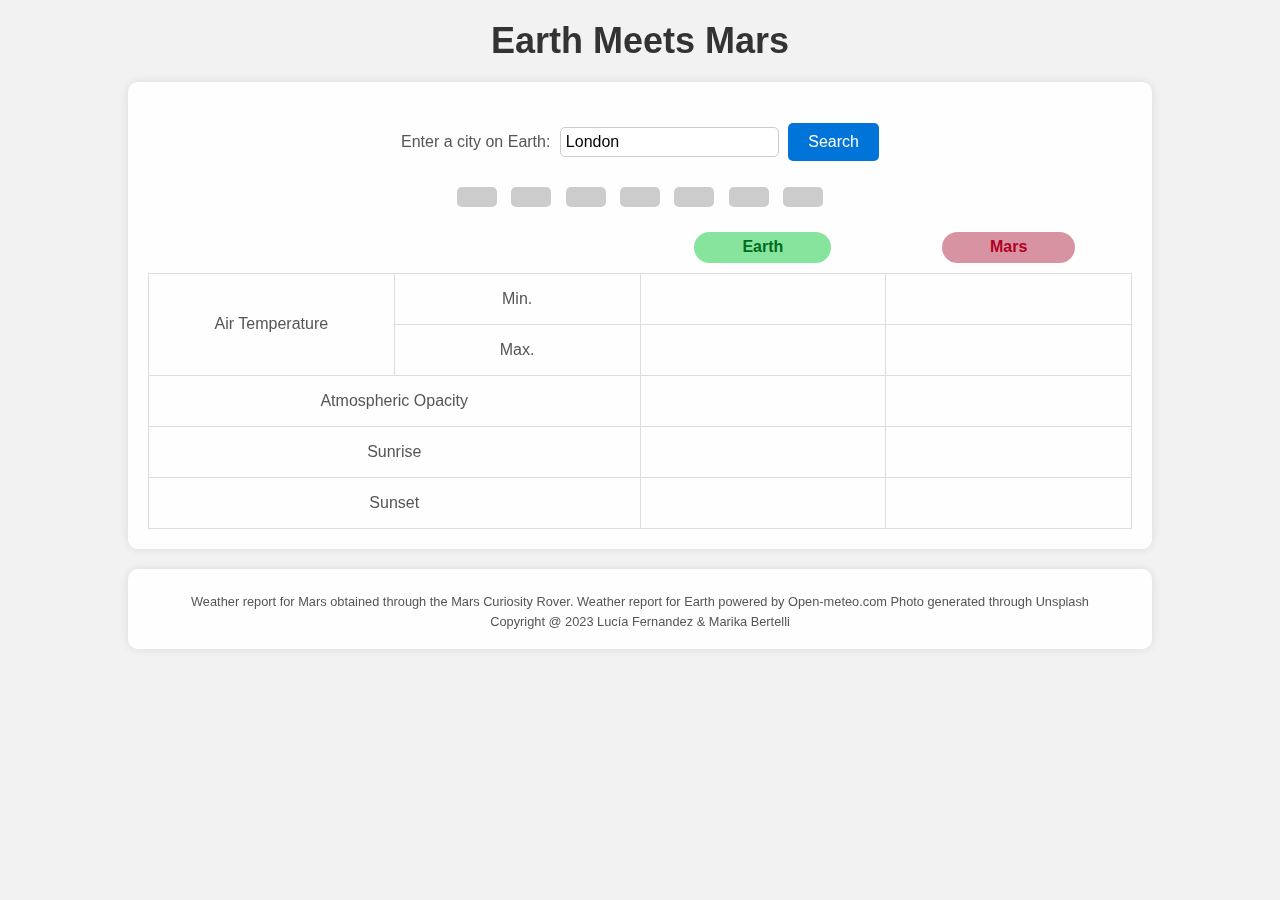
<file: index.html>
<!DOCTYPE html>
<html lang="en">

<head>
    <meta charset="UTF-8">
    <meta name="viewport" content="width=device-width, initial-scale=1.0">
    <title>Earth Meets Mars Weather App</title>
    <link rel="stylesheet" href="style.css">
    <!-- <link rel="icon" href="path_to_your_icon/favicon.png" type="image/png"> -->

</head>

<body>
    <!-- "Skip to main content" link for better keyboard accessibility -->
    <a href="#earth-weather" class="skip-link" tabindex="0"
        style="position: absolute; top: -40px; left: 0; z-index: 1000;">Skip to main content</a>

    <!-- Title -->
    <header>
        <h1>Earth Meets Mars</h1>
    </header>

    <main>
        <div class="background-image"></div>

        <!-- Main card -->
        <div class="container">

            <!-- City Search Section to input the name of a city on Earth -->
            <section id="earth-weather">
                <form id="weather-search-form">
                    <label for="earthCityInput">Enter a city on Earth: </label>
                    <input type="text" id="earthCityInput" placeholder="Enter city" aria-required="true">
                    <button id="getEarthWeatherButton" aria-label="Search for city's weather">Search</button>
                </form>
            </section>

            <div id="locationDisplay" aria-live="polite" tabindex="0"></div>
            <div id="loadingIndicator" style="display: none;" aria-live="assertive" tabindex="0">Loading...</div>

            <!-- Buttons to select specific days -->
            <section class="date-buttons" aria-label="Date filters">
                <button class="filter-btn" aria-label="Date filter 1"></button>
                <button class="filter-btn" aria-label="Date filter 2"></button>
                <button class="filter-btn" aria-label="Date filter 3"></button>
                <button class="filter-btn" aria-label="Date filter 4"></button>
                <button class="filter-btn" aria-label="Date filter 5"></button>
                <button class="filter-btn" aria-label="Date filter 6"></button>
                <button class="filter-btn" aria-label="Date filter 7"></button>
            </section>

            <div class="sol" id="soleDate"></div>

            <!-- Table displaying weather info for Earth and Mars -->
            <table id="earthWeatherInfo">
                <thead>
                    <thead>
                        <tr>
                            <th colspan="2"></th>
                            <th class="title earth" id="earthHeader">
                                <div class="content">Earth</div>
                            </th>
                            <th class="title mars" id="marsHeader">
                                <div class="content">Mars</div>
                            </th>
                        </tr>
                    </thead>
                <tbody>

                    <!-- Air Temperature Data -->
                    <tr>
                        <td class="td-bg" rowspan="2">Air Temperature</td>
                        <td class="td-bg">Min.</td>
                        <td data-title="Earth" id="earthMinAirTemp"></td>
                        <td data-title="Mars" id="marsMinAirTemp"></td>
                    </tr>
                    <tr>
                        <td class="td-bg">Max.</td>
                        <td data-title="Earth" id="earthMaxAirTemp"></td>
                        <td data-title="Mars" id="marsMaxAirTemp"></td>
                    </tr>

                    <!-- Atmospheric Opacity Data -->
                    <tr>
                        <td class="td-bg" colspan="2">Atmospheric Opacity</td>
                        <td data-title="Earth" id="earthAtmoOpacities"></td>
                        <td data-title="Mars" id="marsAtmoOpacities"></td>
                    </tr>

                    <!-- Sunrise Data -->
                    <tr>
                        <td class="td-bg" colspan="2">Sunrise</td>
                        <td data-title="Earth" id="earthSunrise"></td>
                        <td data-title="Mars" id="marsSunrise"></td>
                    </tr>

                    <!-- Sunset Data -->
                    <tr>
                        <td class="td-bg" colspan="2">Sunset</td>
                        <td data-title="Earth" id="earthSunset"></td>
                        <td data-title="Mars" id="marsSunset"></td>
                    </tr>
                </tbody>
            </table>
        </div>

    </main>


    <!-- Footer containing credit and copyright information -->
    <footer>
        <div class="footer">
            <div class="credits">
                <p>Weather report for Mars obtained through the <a href="https://mars.nasa.gov/msl/home/"
                        target="_blank">Mars
                        Curiosity Rover</a>. Weather report for Earth powered by <a href="https://open-meteo.com/en/docs"
                        title="ope-meteo api">Open-meteo.com</a> Photo generated through <a
                        href="https://unsplash.com" target="_blank">Unsplash</a>
                </p>
            </div>
            <div class="copy">
                <p>Copyright @ 2023 Lucía Fernandez & Marika Bertelli</p>
            </div>
        </div>
    </footer>

    <!-- JavaScript Files for Application Functionality -->
    <script src="weatherDescriptions.js" type="module"></script>
    <script src="script.js" type="module"></script>

</body>

</html>
</file>
<file: style.css>
* {
    margin: 0;
    padding: 0;
    box-sizing: border-box;
}

/* General styles for the loading container */
#loadingIndicator {
    display: none;
    position: fixed;
    top: 0;
    left: 0;
    width: 100vw;
    height: 100vh;
    background-color: rgba(0, 0, 0, 0.5);
    /* A semi-transparent black */
    z-index: 1000;
    align-items: center;
    justify-content: center;
}

/* Styles for the spinner */
#loadingIndicator::before {
    content: '';
    border: 8px solid rgba(0, 0, 0, 0.1);
    border-top: 8px solid #fff;
    /* Top border will have color to differentiate */
    border-radius: 50%;
    width: 50px;
    height: 50px;
    animation: spin 1s linear infinite;
}

@keyframes spin {
    0% {
        transform: rotate(0deg);
    }

    100% {
        transform: rotate(360deg);
    }
}

.background-image {
    position: fixed;
    top: 0;
    left: 0;
    width: 100%;
    height: 100%;
    background-size: cover;
    background-position: center;
    z-index: -1;
    /* Place it behind other content */
}

/* Reset some default styles */
body,
h1,
h2,
h3,
p,
ul,
ol,
li {
    margin: 0;
    padding: 0;
}

body {
    min-height: 100vh;
    font-family: Arial, sans-serif;
    background-color: #f2f2f2;
}

/* Style Sol */
.sol {
    align-items: left;
    color: #b30021;
}

/* Center the main container and give it a semi-transparent white background */
.main {
    display: flex;
    flex-direction: column;
    justify-content: center;
    align-items: center;
    min-height: 100vh;
    background-color: #f2f2f2;
}

.container {
    background-color: rgba(255, 255, 255, 0.9);
    border-radius: 10px;
    padding: 20px;
    box-shadow: 0 0 10px rgba(0, 0, 0, 0.1);
    text-align: center;
    width: 80%;
    margin: auto;
    flex: 1;
}

.title {
    text-align: center;
    white-space: nowrap;
    overflow: hidden;
    text-overflow: ellipsis;
    padding: 0;
}

.title .content {
    padding: 0.4rem 3rem;
    /* Adjust this value to control the width of the rounded background */
    display: inline-block;
    border-radius: 2rem;
    margin-bottom: 10px;
}

.title.earth .content {
    background-color: #86e49d;
    color: #006b21;
}

.title.mars .content {
    background-color: #d893a3;
    color: #b30021;
}


/* Style the header */
header {
    text-align: center;
    padding: 20px 0;
}

h1 {
    font-size: 36px;
    color: #333;
}

/* Style the city search section */
#earth-weather {
    margin: 20px 0;
}

label {
    font-size: 16px;
    color: #555;
}

#earthCityInput {
    padding: 5px;
    border: 1px solid #ccc;
    border-radius: 5px;
    font-size: 16px;
    margin: 5px;
}

#getEarthWeatherButton {
    background-color: #0074d9;
    color: #fff;
    border: none;
    border-radius: 5px;
    padding: 10px 20px;
    font-size: 16px;
    cursor: pointer;
    transition: background-color 0.3s;
}

#getEarthWeatherButton:hover {
    background-color: #0056a7;
}

/* Style the filter buttons */
.date-buttons {
    /* display: flex; */
    justify-content: center;
    margin: 20px 0;
}

.filter-btn {
    background-color: #ccc;
    color: #555;
    border: none;
    border-radius: 5px;
    padding: 10px 20px;
    font-size: 16px;
    margin: 5px;
    cursor: pointer;
    transition: background-color 0.3s;
}

.filter-btn:hover {
    background-color: #999;
}

/* Highlight selected button */
.filter-btn.selected {
    background-color: #0074d9;
    color: #fff;
}

/* Style the table */
table {
    width: 100%;
    border-collapse: collapse;
    margin-top: 20px;
    table-layout: fixed;
    color: #555555;
}

td {
    border: 1px solid #ddd;
}

th,
td {
    padding: 1em;
    text-align: center;
}

table th {
    color: #fff;
    font-weight: bold;
}

table td {
    width: 10%;
    white-space: nowrap;
    overflow: hidden;
    text-overflow: ellipsis;
}

@media (max-width: 420px) {

    table {
        border: 1px solid #cccccc;
    }

    table thead tr {
        display: none;
    }

    table tr {
        display: block;
    }

    table th,
    table td {
        padding: .5em;
        border: none;
    }

    table td {
        width: auto;
        text-align: right;
        display: block;
    }

    table td::before {
        content: attr(data-title);
        float: left;

    }

    /* Change the color of "Mars" and "Earth" titles */
    table td[data-title='Mars']::before {
        color: #b30021;
        font-weight: bold;
    }

    table td[data-title='Earth']::before {
        color: #006b21;
        font-weight: bold;
    }

    .td-bg {
        background-color: rgba(0, 0, 0, 0.2);
        color: #fff;
    }

}

@media (max-width: 760px) {
    .title .content {
        padding: 0.4rem 1rem;
        /* Adjust this value to control the width of the rounded background */
    }
}

/* Style the footer */
footer {
    background-color: rgba(255, 255, 255, 0.9);
    border-radius: 10px;
    padding: 20px;
    box-shadow: 0 0 10px rgba(0, 0, 0, 0.1);
    text-align: center;
    width: 80%;
    margin: 20px auto;
    /* Adjust this margin as needed */
    position: sticky;
    bottom: 0;
    font-size: .8em;
    color: #555555;
}

/* Style your credits container (the .footer div) */
.footer {
    justify-content: space-between;
    /* Arrange the credits in a horizontal row */
}

/* Style the individual credit sections */
.credits,
.copy {
    flex: 1;
    /* Allow each section to take up equal horizontal space */
}

/* Style the <p> elements in the credits */
.credits p {
    margin: 0;
    /* Remove default margin on <p> elements */
    padding: 5px;
    /* Add spacing between credits */
}

a {
    text-decoration: none;
    color: #555555;
    /* Change this to your desired color */
}

a:hover {
    color: #3399FF;
    /* Change this to your desired hover color */
}
</file>
